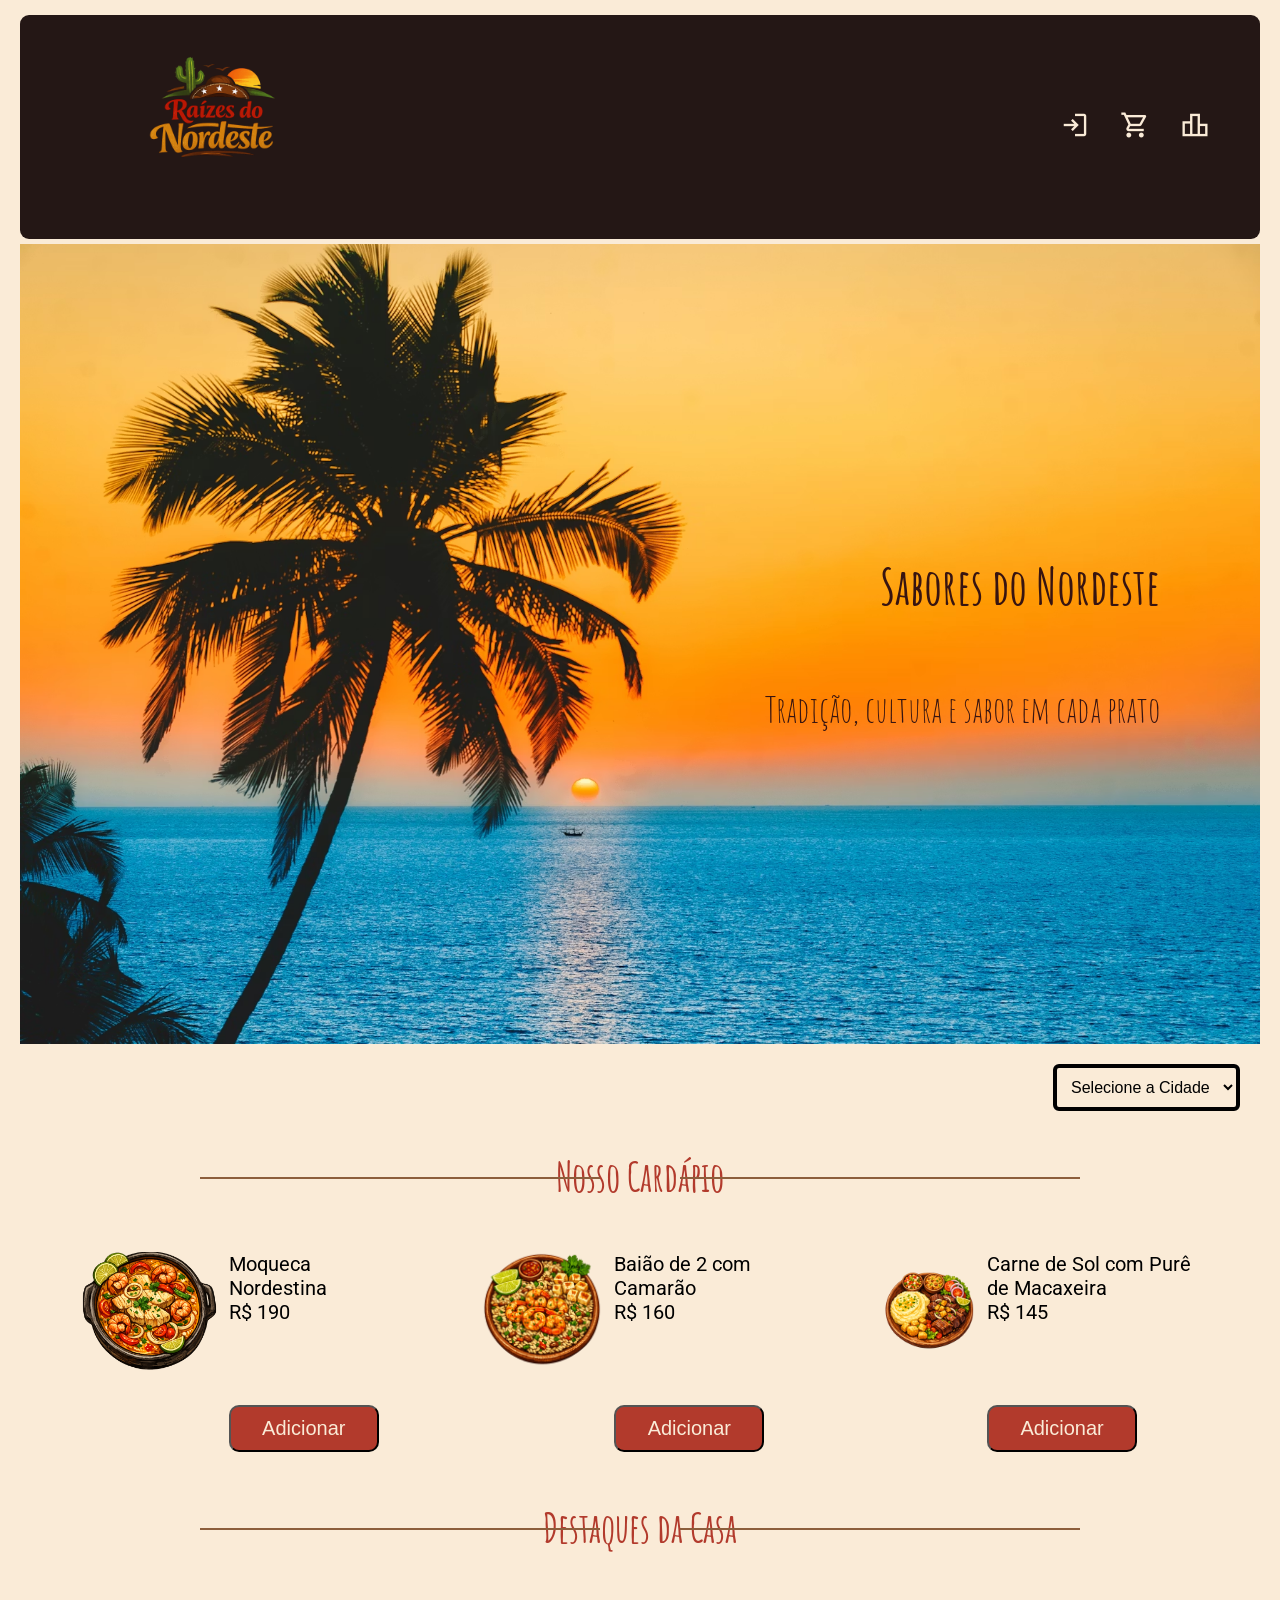
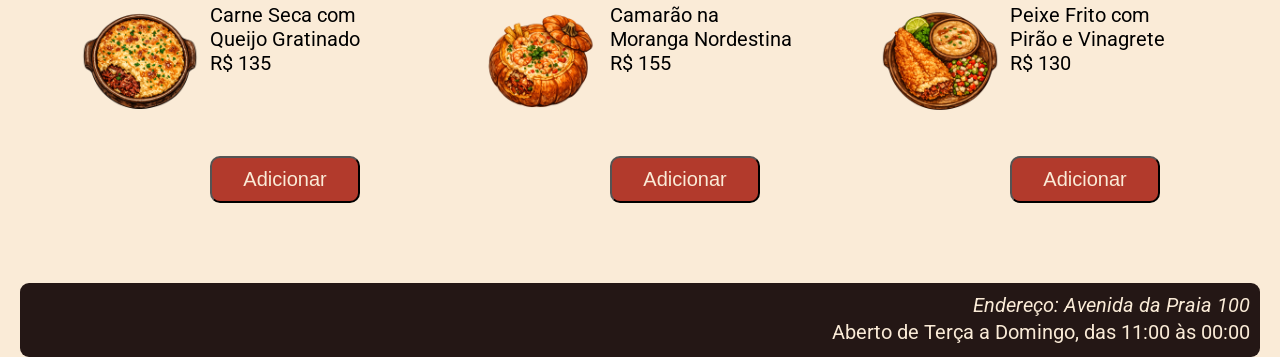
<file: index.html>
<!DOCTYPE html>
<html lang="pt-br">
<head>
    <meta charset="UTF-8">
    <meta name="viewport" content="width=device-width, initial-scale=1.0">
    <title>Raízes do Nordeste</title>
    <link rel="stylesheet" href="index.css">
    <link rel="stylesheet" href="index-media.css">

<link rel="stylesheet" href="https://fonts.googleapis.com/css2?family=Material+Symbols+Outlined" />

<link rel="preconnect" href="https://fonts.googleapis.com">
<link rel="preconnect" href="https://fonts.gstatic.com" crossorigin>
<link href="https://fonts.googleapis.com/css2?family=Roboto:ital,wght@0,100..900;1,100..900&display=swap" rel="stylesheet">

<link rel="preconnect" href="https://fonts.googleapis.com">
<link rel="preconnect" href="https://fonts.gstatic.com" crossorigin>
<link href="https://fonts.googleapis.com/css2?family=Amatic+SC:wght@400;700&display=swap" rel="stylesheet">


</head>
<body>

    <header class="menu-container">

        <div class="logo">
            <img src="imagens/raizes-do-nordeste.png" alt="logo-restaurante">
        </div>

        <nav class="header-nav">
            <a href="login.html" class="icone-link" title="Login" target="_blank"><span class="material-symbols-outlined">login</span></a>
            <a href="carrinho.html" class="icone-link" title="Carrinho" target="_blank"><span class="material-symbols-outlined">shopping_cart</span><span class="contador"></span></a>
            <a href="pontos.html" class="icone-link" title="Pontos Acumulados" target="_blank"> <span class="material-symbols-outlined">
leaderboard</span></a>
        </nav>

    </header>

    <div class="banner-content">
        <h1 class="banner-titulo">Sabores do Nordeste</h1>
        <p class="banner-paragrafo">Tradição, cultura e sabor em cada prato</p>
    </div>

    <div class="seletorCidade">
        <select name="" id="cidade">
            <option value="">Selecione a Cidade</option>
            <option value="recife">Recife</option>
            <option value="maceio">Maceió</option>
            <option value="natal">Natal</option>
            <option value="joaoPessoa">João Pessoa</option>
        </select>
    </div>

     <h2 class="titulo-section">Nosso Cardápio</h2>

    <section class="cardapio-container">

        <article class="opcoes">

            <div class="opcao">
                <img src="imagens/moqueca.png" alt="moqueca-nordestina">

                <div class="descricao">
                    <p>Moqueca Nordestina</p>
                    <p>R$ 190</p>
                    <button class="btn" data-nome="moqueca" data-preco="190" data-qtd = 0>Adicionar</button>
                </div>

            </div>

        </article>

        <article class="opcoes">

            <div class="opcao">
                <img src="imagens/baiao.png" alt="baião-de-dois-com-camarão">

                <div class="descricao">
                    <p>Baião de 2 com Camarão</p>
                    <p>R$ 160</p>
                    <button class="btn" data-nome="baiao" data-preco="160">Adicionar</button>
                </div>

            </div>

        </article>

        <article class="opcoes">

            <div class="opcao">
                <img src="imagens/carneDeSol.png" alt="carne-de-sol-com-purê-de-macaxeira">

                <div class="descricao">
                    <p>Carne de Sol com Purê de Macaxeira</p>
                    <p>R$ 145</p>
                    <button class="btn" data-nome="carneDeSol" data-preco="145">Adicionar</button>
                </div>

            </div>

        </article>

    </section>

    <h2 class="titulo-section">Destaques da Casa</h2>

    <section class="destaques-container">

        <article class="opcoes">
            <div class="opcao">
                <img src="imagens/carneSeca.png" alt="carne-seca-com-queijo-gratinado">

                <div class="descricao">
                    <p>Carne Seca com Queijo Gratinado</p>
                    <p>R$ 135</p>
                    <button class="btn" data-nome="carneSeca" data-preco="135">Adicionar</button>
                </div>
            </div>
        </article>
        
        <article class="opcoes">
            <div class="opcao">
                <img src="imagens/camarao.png" alt="camarão-na-moranga-nordestina">

                <div class="descricao">
                    <p>Camarão na Moranga Nordestina</p>
                    <p>R$ 155</p>
                    <button class="btn" data-nome="camarao" data-preco="155">Adicionar</button>
                </div>
            </div>
        </article>


        <article class="opcoes">
            <div class="opcao">
                <img src="imagens/peixeFrito.png" alt="peixe-frito-com-pirão-evinagrete">
                    <div class="descricao">
                        <p>Peixe Frito com Pirão e Vinagrete</p>
                        <p>R$ 130</p>
                        <button class="btn" data-nome="peixeFrito" data-preco="130">Adicionar</button>
                    </div>
            </div>
        </article>
    </section>

    <footer class="rodape">
        <address>Endereço: Avenida da Praia 100</address>
        <p>Aberto de Terça a Domingo, das 11:00 às 00:00</p>
    </footer>

    <script src="index.js"></script>

</body>
</html>
</file>
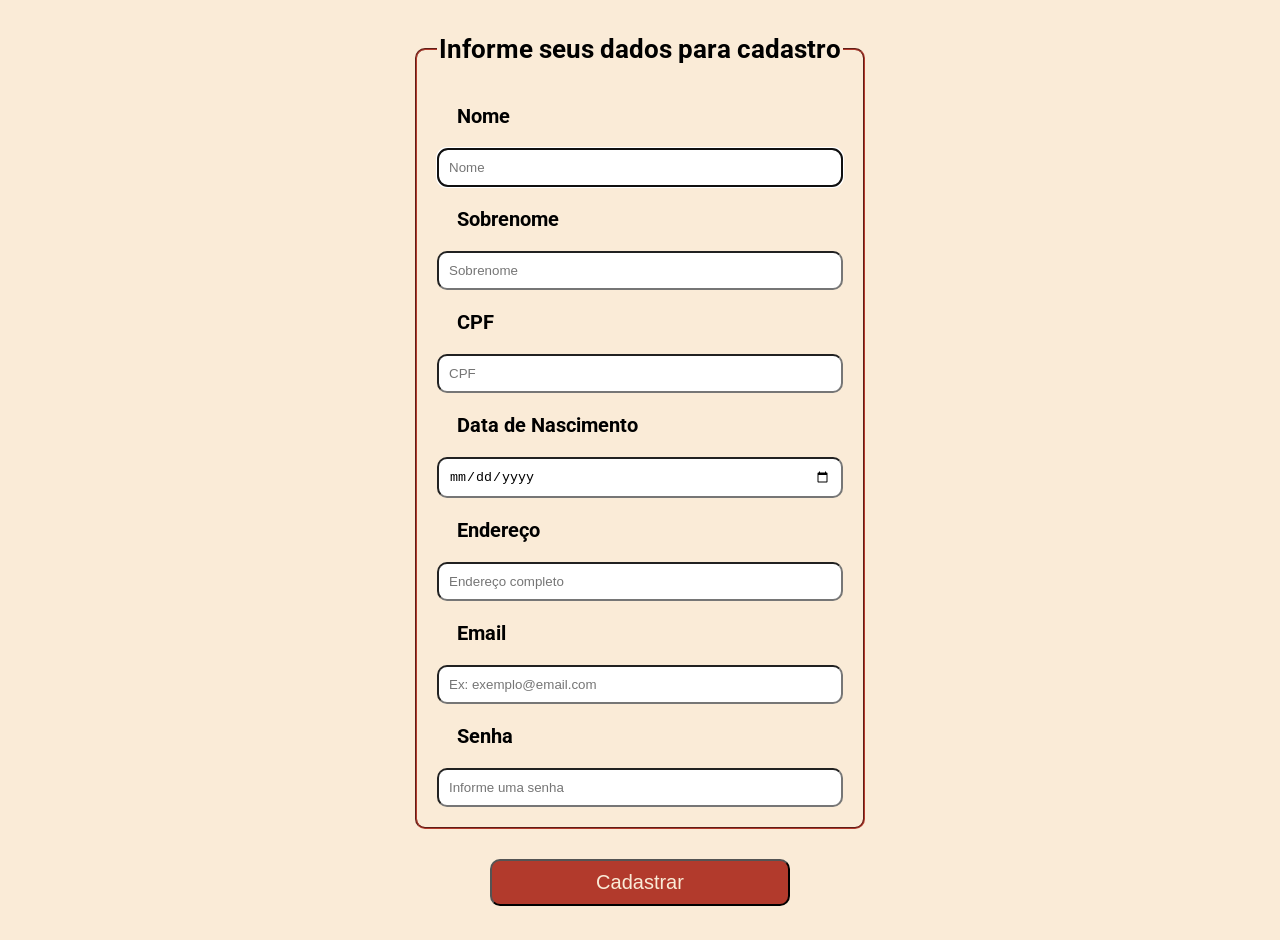
<file: cadastro.html>
<!DOCTYPE html>
<html lang="pt-br">
<head>
    <meta charset="UTF-8">
    <meta name="viewport" content="width=device-width, initial-scale=1.0">
    <title>Cadastro</title>

    <link rel="preconnect" href="https://fonts.googleapis.com">
    <link rel="preconnect" href="https://fonts.gstatic.com" crossorigin>
    <link href="https://fonts.googleapis.com/css2?family=Roboto:ital,wght@0,100..900;1,100..900&display=swap" rel="stylesheet">

    <link rel="stylesheet" href="cadastro.css">
    <link rel="stylesheet" href="cadastro-media.css">

</head>

<body>

    <form action="#" method="post">
        <fieldset>
            <legend>Informe seus dados para cadastro</legend>
            
            <label for="nome">Nome</label>
            <input type="text" id="nome" placeholder="Nome" required autofocus>

            <label for="sobrenome">Sobrenome</label>
            <input type="text" id="sobrenome" placeholder="Sobrenome" required >

            <label for="cpf">CPF</label>
            <input type="number" id="cpf" placeholder="CPF" required>

            <label for="nascimento">Data de Nascimento</label>
            <input type="date" id="nascimento" required>

            <label for="endereco">Endereço</label>
            <input type="text" id="endereco" placeholder="Endereço completo" required>

            <label for="email">Email</label>
            <input type="email" id="email" placeholder="Ex: exemplo@email.com" required>

            <label for="pass">Senha</label>
            <input type="password" id="pass" placeholder="Informe uma senha" required>

        </fieldset>
    </form>

    <div id="mensagem"></div>

    <input type="button" value="Cadastrar" class="btn">

    

    <script src="cadastro.js"></script>

    
</body>
</html>
</file>
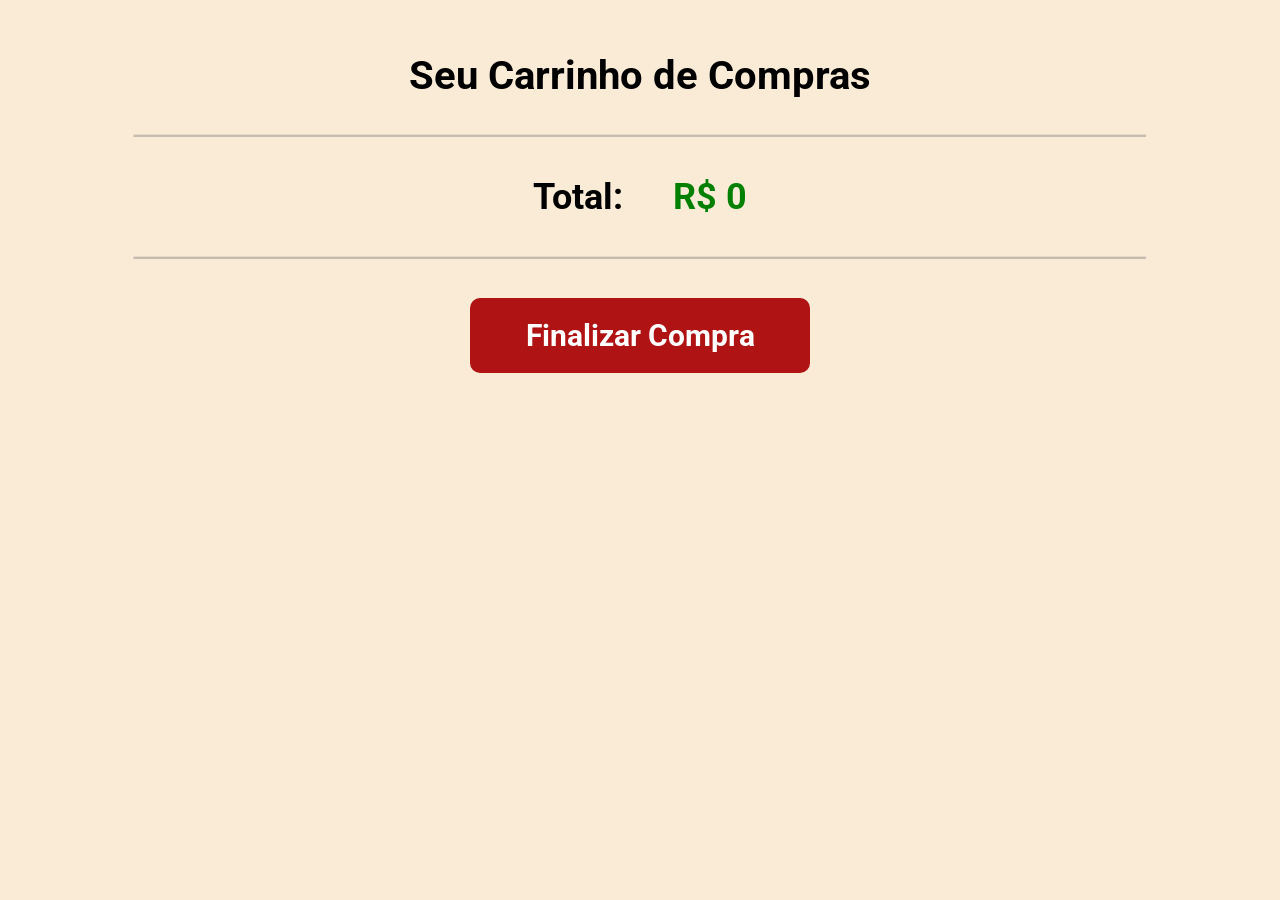
<file: carrinho.html>
<!DOCTYPE html>
<html lang="pt-br">
<head>
    <meta charset="UTF-8">
    <meta name="viewport" content="width=device-width, initial-scale=1.0">
    <title>Carrinho</title>

    <link rel="stylesheet" href="carrinho.css">
    <link rel="stylesheet" href="carrinho-media.css">
     <link href="https://fonts.googleapis.com/css2?family=Roboto:ital,wght@0,100..900;1,100..900&display=swap" rel="stylesheet">
    <link rel="stylesheet" href="https://cdnjs.cloudflare.com/ajax/libs/font-awesome/6.5.0/css/all.min.css">

</head>
<body>

    <h1 id="titulo">Seu Carrinho de Compras</h1>

    <div id="listaCarrinho">

    </div>

    <hr>

    <div class="totalContainer">
        <span class="totalString">Total:</span> 
        
        <span id="total"></span>
    </div>

    <hr>

    <a href="pagamento.html" id="btnFinalizar">Finalizar Compra</a>
</body>

<script src="carrinho.js"></script>
</html>
</file>
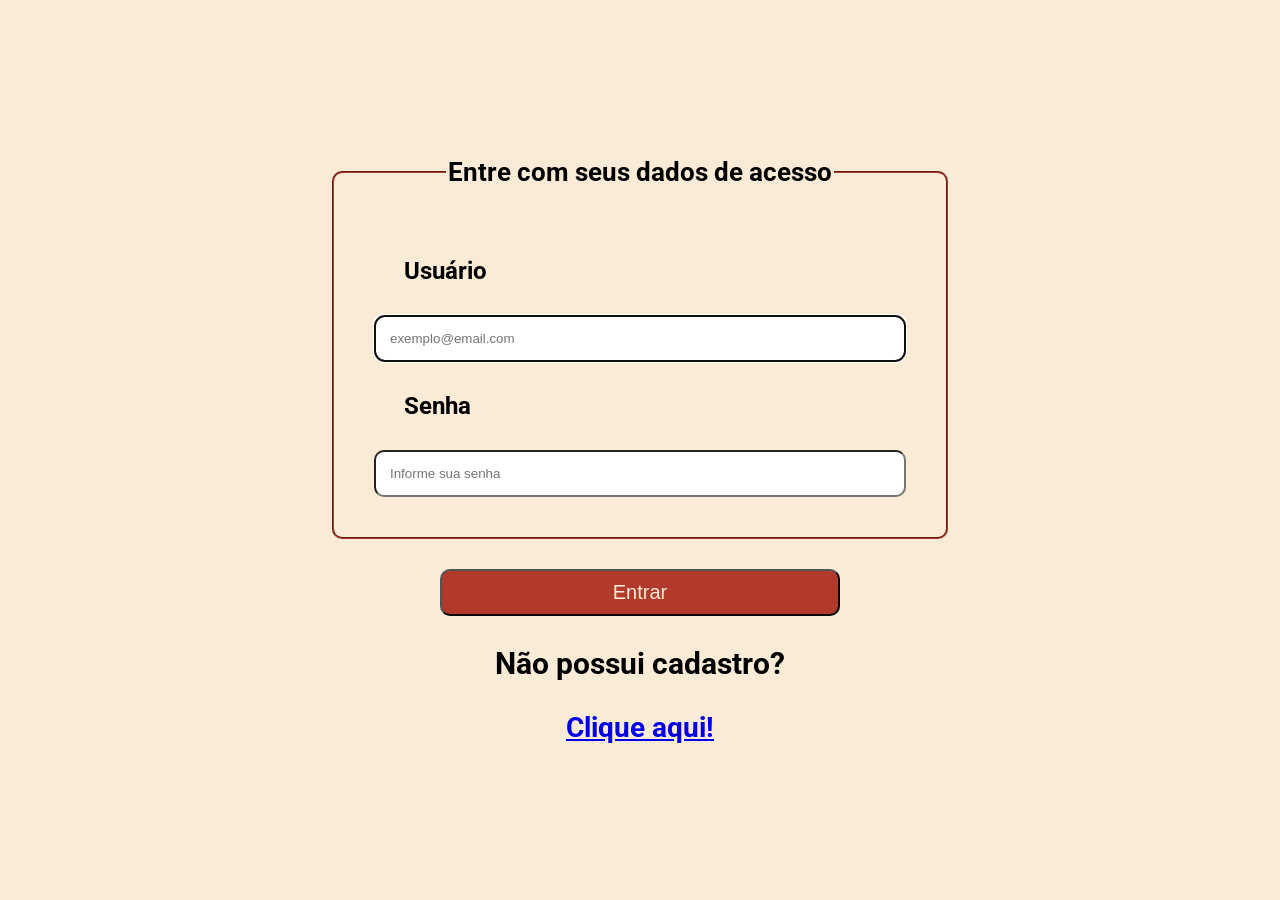
<file: login.html>
<!DOCTYPE html>
<html lang="pt-br">
<head>
    <meta charset="UTF-8">
    <meta name="viewport" content="width=device-width, initial-scale=1.0">
    <title>Login</title>

    <link rel="preconnect" href="https://fonts.googleapis.com">
    <link rel="preconnect" href="https://fonts.gstatic.com" crossorigin>
    <link href="https://fonts.googleapis.com/css2?family=Roboto:ital,wght@0,100..900;1,100..900&display=swap" rel="stylesheet">

    <link rel="stylesheet" href="login.css">
    <link rel="stylesheet" href="login-media.css">
</head>
<body>
    
    <form action="#" method="post">
        <fieldset>
            <legend>Entre com seus dados de acesso</legend>
            
            <label for="user">Usuário</label>
            <input type="text" id="user" placeholder="exemplo@email.com" required autofocus>

            <label for="pass">Senha</label>
            <input type="password" id="pass" placeholder="Informe sua senha" required>
        </fieldset>
    </form>

    <input type="submit" value="Entrar" class="btn">
    <p class="cadastro-paragrafo">Não possui cadastro?</p> 
    <a href="cadastro.html" class="link-cliqueAqui" target="_blank">Clique aqui!</a>
</body>
</html>
</file>
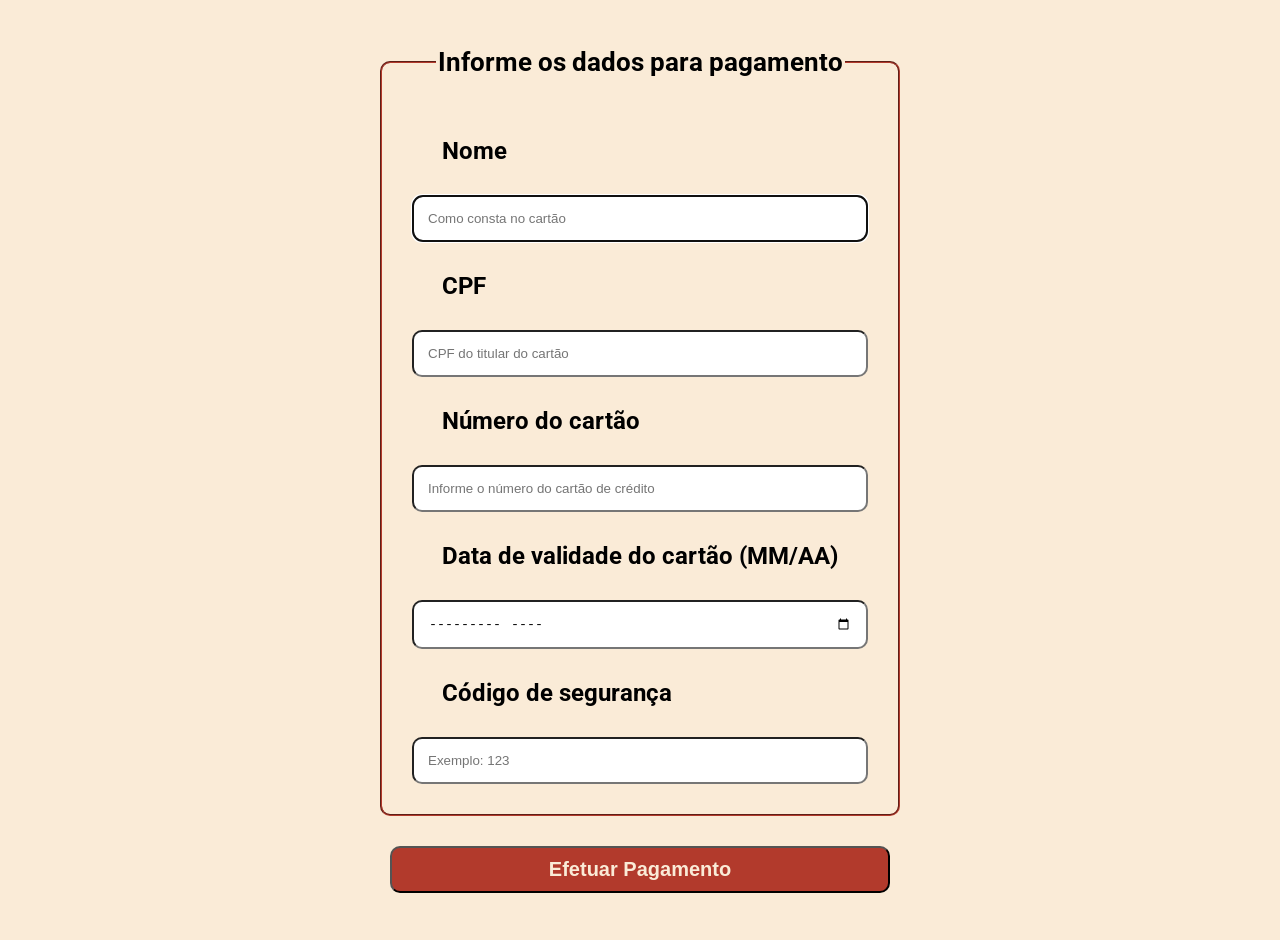
<file: pagamento.html>
<!DOCTYPE html>
<html lang="pt-br">
<head>
    <meta charset="UTF-8">
    <meta name="viewport" content="width=device-width, initial-scale=1.0">
    <title>Cadastro</title>

    <link rel="preconnect" href="https://fonts.googleapis.com">
    <link rel="preconnect" href="https://fonts.gstatic.com" crossorigin>
    <link href="https://fonts.googleapis.com/css2?family=Roboto:ital,wght@0,100..900;1,100..900&display=swap" rel="stylesheet">

    <link rel="stylesheet" href="pagamento.css">
    <link rel="stylesheet" href="pagamento-media.css">
    
</head>

<body>

    <form action="#" method="post">
        <fieldset>
            <legend>Informe os dados para pagamento</legend>
            
            <label for="user">Nome</label>
            <input type="text" id="nome" placeholder="Como consta no cartão" required autofocus>

            <label for="user">CPF</label>
            <input type="number" id="user" placeholder="CPF do titular do cartão" required autofocus>

            <label for="user">Número do cartão</label>
            <input type="text" id="user" placeholder="Informe o número do cartão de crédito" required autofocus>

            <label for="user">Data de validade do cartão (MM/AA)</label>
            <input type="month" id="user" required autofocus>

            <label for="user">Código de segurança</label>
            <input type="text" id="user" placeholder="Exemplo: 123" required autofocus>

        </fieldset>
    </form>

    <input type="button" value="Efetuar Pagamento" class="btn">

    <script src="pagamento.js"></script>
  
</body>
</html>
</file>
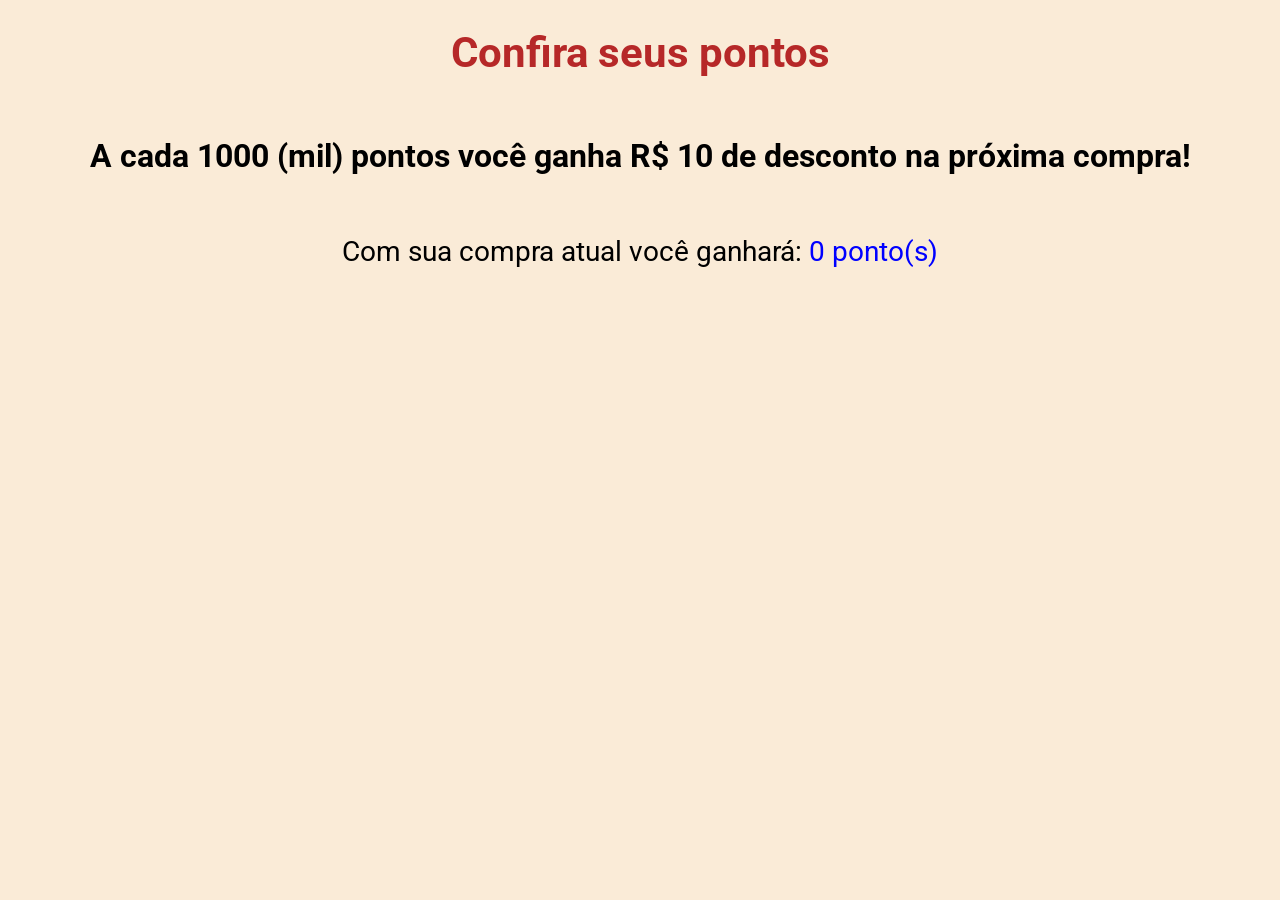
<file: pontos.html>
<!DOCTYPE html>
<html lang="pt-br">
<head>
    <meta charset="UTF-8">
    <meta name="viewport" content="width=device-width, initial-scale=1.0">
    <title>Meus Pontos</title>
    <link rel="stylesheet" href="pontos.css">
    <link rel="stylesheet" href="pontos-media.css">
    <link href="https://fonts.googleapis.com/css2?family=Roboto:ital,wght@0,100..900;1,100..900&display=swap" rel="stylesheet">

</head>
<body>
    <h1 class="titulo-principal">Confira seus pontos</h1>

    <h3 class="subtitulo">A cada 1000 (mil) pontos você ganha R$ 10 de desconto na próxima compra!</h3>

    <div class="pontosContainer">

    </div>

    <script src="pontos.js"></script>

</body>
</html>
</file>
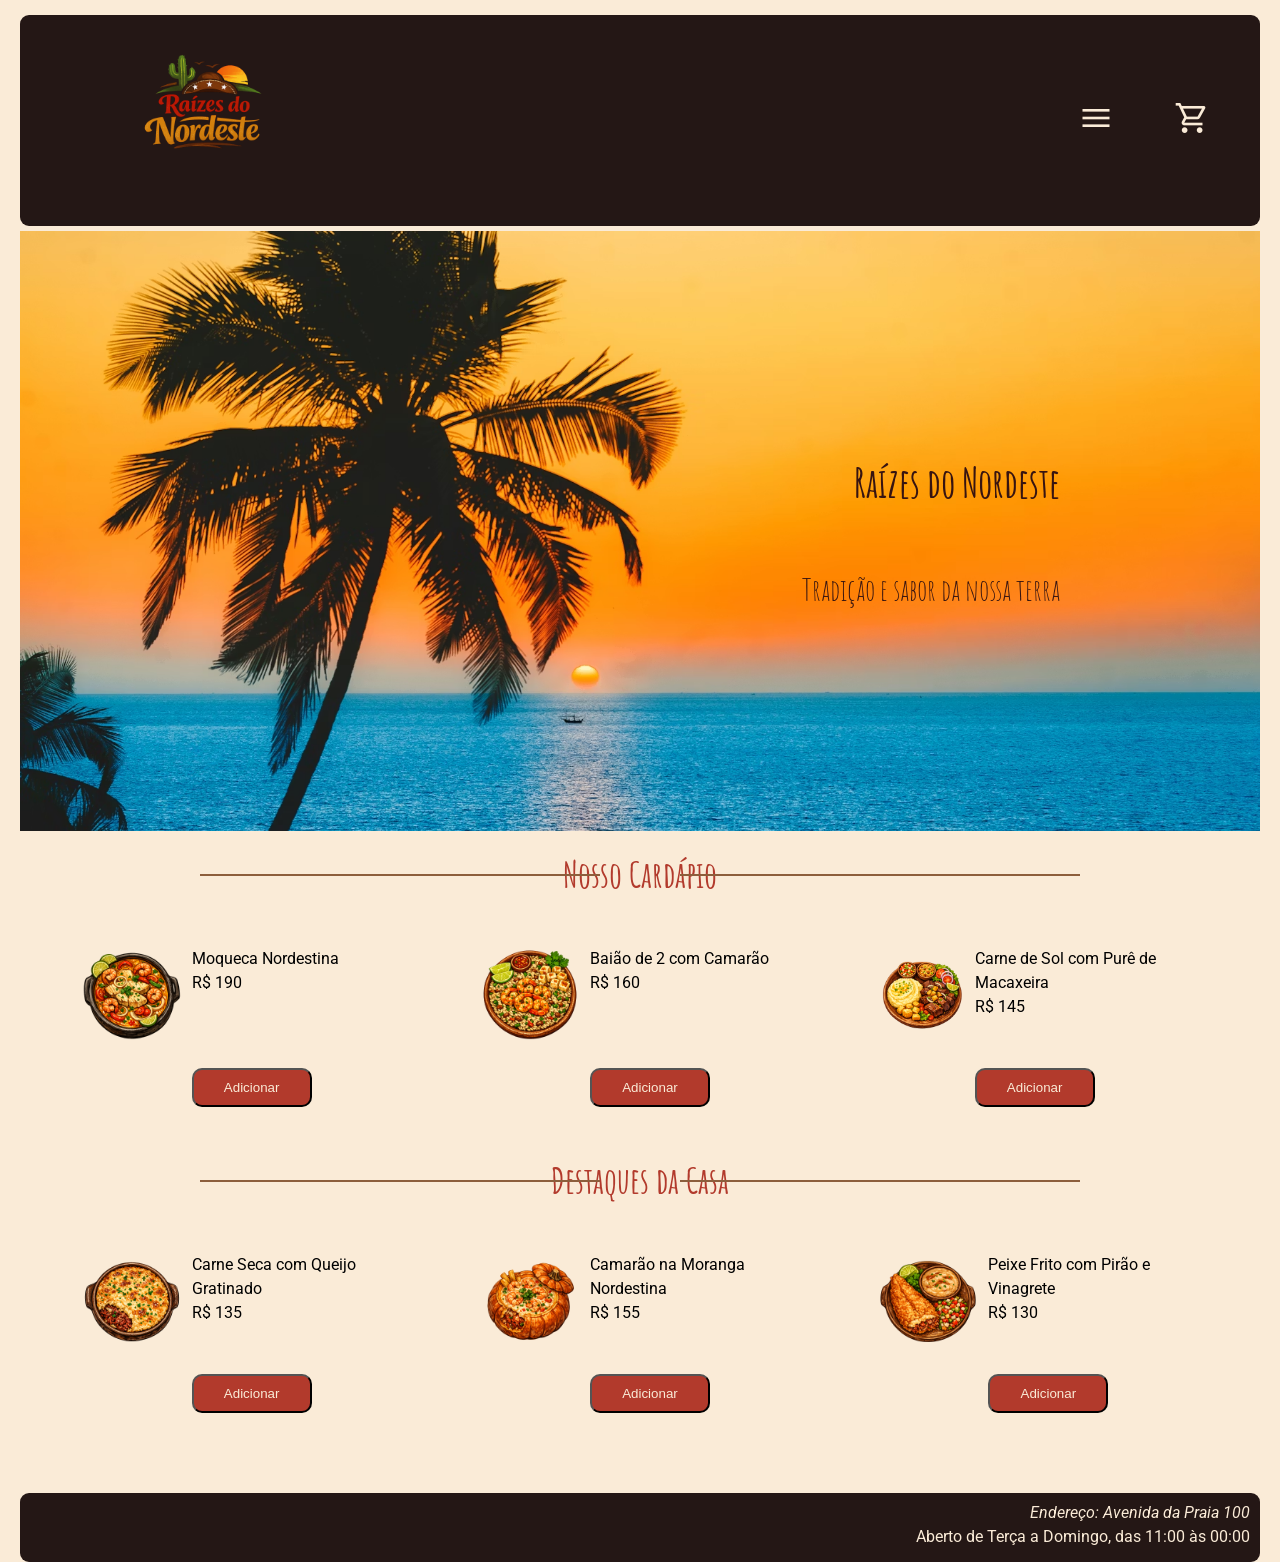
<file: raizes.html>
<!DOCTYPE html>
<html lang="en">
<head>
    <meta charset="UTF-8">
    <meta name="viewport" content="width=device-width, initial-scale=1.0">
    <title>Raízes do Nordeste</title>
    <link rel="stylesheet" href="raizes.css">
    <link rel="stylesheet" href="raizes-media.css">

<link rel="stylesheet" href="https://fonts.googleapis.com/css2?family=Material+Symbols+Outlined" />

<link rel="preconnect" href="https://fonts.googleapis.com">
<link rel="preconnect" href="https://fonts.gstatic.com" crossorigin>
<link href="https://fonts.googleapis.com/css2?family=Roboto:ital,wght@0,100..900;1,100..900&display=swap" rel="stylesheet">

<link rel="preconnect" href="https://fonts.googleapis.com">
<link rel="preconnect" href="https://fonts.gstatic.com" crossorigin>
<link href="https://fonts.googleapis.com/css2?family=Amatic+SC:wght@400;700&display=swap" rel="stylesheet">


</head>
<body>

    <header class="menu-container">

        <div class="logo">
            <img src="imagens/raizes-do-nordeste.png" alt="logo-restaurante">
        </div>

        <nav class="header-nav">

            <a href="login.html" class="icone-link" title="Login" target="_blank"><span class="material-symbols-outlined">menu</span></a>
            <a href="carrinho.html" class="icone-link" title="Carrinho" target="_blank"><span class="material-symbols-outlined">shopping_cart</span><span class="contador"></span></a>

        </nav>

    </header>

    <section class="banner">
        <div class="banner-content">
            <h1 class="banner-titulo">Raízes do Nordeste</h1>
            <p class="banner-paragrafo">Tradição e sabor da nossa terra</p>
        </div>
    </section>

     <h2 class="titulo-section">Nosso Cardápio</h2>

    <section class="cardapio-container">

        <article class="opcoes">

            <div class="opcao">
                <img src="imagens/moqueca.png" alt="moqueca-nordestina">

                <div class="descricao">
                    <p>Moqueca Nordestina</p>
                    <p>R$ 190</p>
                    <button class="btn" data-nome="moqueca" data-preco="190" data-qtd = 0>Adicionar</button>
                </div>

            </div>

        </article>

        <article class="opcoes">

            <div class="opcao">
                <img src="imagens/baiao.png" alt="baião-de-dois-com-camarão">

                <div class="descricao">
                    <p>Baião de 2 com Camarão</p>
                    <p>R$ 160</p>
                    <button class="btn" data-nome="baiao" data-preco="160">Adicionar</button>
                </div>

            </div>

        </article>

        <article class="opcoes">

            <div class="opcao">
                <img src="imagens/carneDeSol.png" alt="carne-de-sol-com-purê-de-macaxeira">

                <div class="descricao">
                    <p>Carne de Sol com Purê de Macaxeira</p>
                    <p>R$ 145</p>
                    <button class="btn" data-nome="carneDeSol" data-preco="145">Adicionar</button>
                </div>

            </div>

        </article>

    </section>

    <h2 class="titulo-section">Destaques da Casa</h2>

    <section class="destaques-container">

        <article class="opcoes">
            <div class="opcao">
                <img src="imagens/carneSeca.png" alt="carne-seca-com-queijo-gratinado">

                <div class="descricao">
                    <p>Carne Seca com Queijo Gratinado</p>
                    <p>R$ 135</p>
                    <button class="btn" data-nome="carneSeca" data-preco="135">Adicionar</button>
                </div>
            </div>
        </article>
        
        <article class="opcoes">
            <div class="opcao">
                <img src="imagens/camarao.png" alt="camarão-na-moranga-nordestina">

                <div class="descricao">
                    <p>Camarão na Moranga Nordestina</p>
                    <p>R$ 155</p>
                    <button class="btn" data-nome="camarao" data-preco="155">Adicionar</button>
                </div>
            </div>
        </article>


        <article class="opcoes">
            <div class="opcao">
                <img src="imagens/peixeFrito.png" alt="peixe-frito-com-pirão-evinagrete">
                    <div class="descricao">
                        <p>Peixe Frito com Pirão e Vinagrete</p>
                        <p>R$ 130</p>
                        <button class="btn" data-nome="peixeFrito" data-preco="130">Adicionar</button>
                    </div>
            </div>
        </article>
    </section>

    <footer class="rodape">
        <address>Endereço: Avenida da Praia 100</address>
        <p>Aberto de Terça a Domingo, das 11:00 às 00:00</p>
    </footer>

    <script src="raizes.js"></script>

</body>
</html>
</file>
<file: index.css>
:root{
    --color-fundo: antiquewhite; 
    --btn-color: #B23A2C;
 }
 
 html{
    margin: 0;
    padding: 0;
    box-sizing: border-box;
    font-size: 62.5%;
 }

 body{
    font-family: "Roboto";
    font-size: 1.6rem;
    background-color: var(--color-fundo);
 }

.logo img{
    width: 20rem;
}

.menu-container{
    display: flex;
    justify-content: space-between;
    align-items: center;
    padding: 1rem 1rem;
    background-color: #241715;
    color: antiquewhite;
    border-radius: .9rem;
}

.header-nav{
    display: flex;
    align-items: center;
    gap: 3rem;
}

.icone-link{
    color: antiquewhite;
}

a{
    text-decoration: none;
}

.contador{
    color: antiquewhite;
    text-decoration: none;
}

.banner-content h1, .banner-content p{
    text-align: center;
    font-family:"Amatic SC";
    color: #371411;
}

.seletorCidade{
    padding: 1rem;
    display: flex;
    justify-content: flex-end ;
}

.seletorCidade select{
    background-color: antiquewhite;
    padding: .6rem 1rem;
    border-radius: .6rem;
    border: 2px solid black;
}

.banner-titulo{
    font-size: 4rem;
}

.banner-paragrafo{
    font-size: 3rem;
}

.titulo-section{
    position: relative;
    text-align: center;
    font-family:"Amatic SC";
    font-size: 2.8rem;
    color: #B23A2C;
    margin: 2rem 0 ;
}

.titulo-section::before, .titulo-section::after{
    content: "";
    position: absolute;
    top: 50%;
    width: clamp(5rem, 22%, 12rem);
    height: 0.2rem;
    background-color: #8C5E3C;
}

.titulo-section::before{
    left: 0;
    transform: translateX(30%);
}

.titulo-section::after{
    right:0;
    transform: translateX(-30%);
}

.cardapio-container{
    display: flex;
    flex-direction: column;
    gap: 2.4rem;
}

.opcao{
    display: flex;
    gap: 5rem ;
    min-height: 14rem;
}

.opcao img{
    width: 10rem;
    height: 10rem;
    object-fit: cover;
    border-radius: .6rem;
}

.descricao{
    display: flex;
    flex-direction: column;
}

.descricao p{
    margin: 0;
    line-height: 2.4rem;
}

.btn{
    width: 12rem;
    padding: .5rem;
    border-radius: 1rem;
    background-color: var(--btn-color);
    color: antiquewhite;
    margin-top: 2.4rem;
    cursor: pointer;
}

.destaques-container{
    display: flex;
    flex-direction: column;
    gap: 2.4rem;
}

.rodape p{
    margin: 0;
    line-height: 3rem;
}

.rodape{
    background-color: #241715;
    color: antiquewhite;
    padding: 1rem;
    margin-top: 2.4rem;
    border-radius: .9rem;
}
</file>
<file: index-media.css>
/*iphone SE */
@media screen and (max-width: 23.55em){

    .header-nav{
        gap: 2rem;
    }

.titulo-section::before{
    left: 0;
    transform: translateX(30%);
}

.titulo-section::after{
    right:0;
    transform: translateX(-30%);
}

}

/*ipad mini */
@media screen and (min-width: 48em){

body{
    margin: 0;
    padding: 0;
    box-sizing: border-box;
    display: flex;
    flex-direction: column;  
    padding-inline: 2rem;
    padding-block: 1.5rem;
    min-height: 100vh;

}

.logo img{
    width: 34rem;
}

.header-nav{
    gap: 4rem;
}

.header-nav .material-symbols-outlined{
    font-size: 2.4rem;
}

.menu-container{
    display: flex;
    justify-content: space-between;
    align-items: center;
    padding: 1rem 5rem;
}

.banner-content{
    background-image: url(imagens/banner-imagem.avif);
    background-size: cover;
    background-position: center;
    background-repeat: no-repeat;
    min-height: 38rem;
    margin-top: .5rem;
    display: flex;
    flex-direction: column;
    justify-content: center;
    align-items: flex-end;
    padding-right: 3rem;
    margin-top: .5rem;
}


.titulo-section::before, .titulo-section::after{
    width: clamp(8rem, 30%, 20rem);
}

.titulo-section::before{
    left: 0;
    transform: translateX(20%);
}

.titulo-section::after{
    right:0;
    transform: translateX(-20%);
}

.titulo-section{
    font-size: 4rem;
}

.cardapio-container{
    flex-direction: row;
    justify-content: center;
    gap: 1.5rem;
    padding-inline: 2rem;
    padding: 3rem;
}

.opcoes {
    width: 32rem;
 
}

.opcao{
    display: flex ;
    gap: 1.6rem;
    min-height: 14rem;
}

.descricao{
    display: flex;
    flex-direction: column;
}

.descricao .btn{
    margin-top: auto;
    padding: .8rem;
    font-size: 1.6rem;
}

.destaques-container{
    flex-direction: row;
    justify-content: center;
    gap: 1.5rem;
    padding-inline: 2rem;
    margin-bottom: 5rem;
}

.rodape{
    text-align: right;
    margin-top: auto;
}

}

/*ipad pro */
@media screen and (min-width: 64em){
    body{
        display: flex;
        flex-direction: column;
        height: 100vh;
        padding-block: 1rem;
    }

    .logo img{
        width: 30rem;
        height: 25rem;
    }

    .header-nav .material-symbols-outlined {
    font-size: 3rem;
}

   

    .titulo-section::before, .titulo-section::after{
        width: clamp(8rem, 30%, 26rem);
    }

    .titulo-section::before{
        left: 0;
        transform: translateX(20%);
    }

    .titulo-section::after{
        right:0;
        transform: translateX(-20%);
    }

    .titulo-section{
        font-size: 6rem;
    }

    .banner-content p{
        font-size: 3.6rem;
    }

    .banner-content h1{
        font-size: 5rem;
    }

    .seletorCidade{
        padding: 2rem;
        display: flex;
        justify-content: flex-end ;
}

    .seletorCidade select{
        background-color: antiquewhite;
        padding: 1rem 1rem;
        border-radius: .6rem;
        border: 4px solid black;
        font-size: 1.6rem
}

    .opcao{
        display: flex ;
        gap: 1rem;
        min-height: 20rem;
    }

    .opcao img{
        width: 15rem;
        height: 15rem;
    }

    .descricao{
        font-size: 2.4rem;
    }

    .cardapio-container{
        gap: 2rem;
        padding: 3rem;
    }

    .destaques-container{
        gap: 2rem;
        padding: 3rem;
    }

    .btn{
        padding: 1rem !important;
        font-size: 2.4rem !important;
        width: 15rem;
    }

    .rodape{
        margin-top: auto;
        font-size: 2.4rem;
    }
}

/*media para desktop*/
@media screen and (min-width: 75em) {

    body{
    margin: 0;
    padding: 0;
    box-sizing: border-box;
    display: flex;
    flex-direction: column;  
    padding-inline: 2rem;
    padding-block: 1.5rem;
}

    .logo img{
    width: 30rem;
    height: 20rem;
}

    .header-nav{
    gap: 3rem;
}

    .banner-content{
        min-height: 80rem;
        padding-right: 10rem;
        font-size: 10rem;
    }

    .titulo-section{
        font-size: 4rem;
    }

    .titulo-section::before, .titulo-section::after{
        width: clamp(8rem, 50%, 40rem);
}

    .titulo-section::before{
        left: 0;
        transform: translateX(45%);
}

    .titulo-section::after{
        right:0;
        transform: translateX(-45%);
}
    .opcao{
        min-height: 20rem;
    }

    .opcao img{
        width: 15rem;
        height: 12rem;
    }

    .cardapio-container{
        justify-content: space-around;
        padding: 3rem;
    }

    .descricao{
        font-size: 2rem;
    }

    .destaques-container{
        justify-content: space-around;
        padding: 3rem;
    }

    .btn{
       padding: 1rem !important;
       font-size: 2rem !important;
       width: 15rem; 
    }

    .btn:hover{
        background-color: rgb(64, 40, 40);
        
    }

    .rodape{
        font-size: 2rem;
    }
    
}
</file>
<file: cadastro.css>
:root{
    --color-fundo: antiquewhite; 
    --btn-color: #B23A2C;
 }
 

html{
    margin: 0;
    padding: 0;
    box-sizing: border-box;
    font-size: 62.5%;
}

body{
    display: flex;
    justify-content: center;
    align-items: center;
    flex-direction: column;
    min-height: 100vh;
    margin: 0;
    background-color: var(--color-fundo);
    font-family: "Roboto";
    padding-inline: 1rem;
}

fieldset{
    display: flex;
    flex-direction: column;
    padding: 2rem;
    font-size: 2rem;
    border-radius: 1rem;
    border-color: #B23A2C;
}

legend{
    font-weight: bolder
}

label{
    font-size: 2rem;
    padding: 1.6rem;
    font-weight: bolder;
    text-align: left;
}

input{
    padding: .75rem;
    border-radius: 1rem;
    min-width: 30rem;
    
}

.btn{
    margin-top: 3rem;
    border-radius: 1rem;
    background-color: var(--btn-color);
    color: antiquewhite;
    width: 20rem;
    cursor: pointer;
    font-size: 1.8rem;   
}

#mensagem {
  position: fixed;
  top: 2rem;
  right: 2rem;
  background: #4caf50;
  color: white;
  padding: 1.2rem 2rem;
  border-radius: .6rem;
  font-size: 1.6rem;
  opacity: 0;
  pointer-events: none;
  transition: opacity .4s ease;
}
#mensagem.show {
  opacity: 1;
}
</file>
<file: cadastro-media.css>
/*iphone SE */
@media screen and (max-width: 23.5em){

    body{
        padding-block: 2rem;
    
    }

    label{
    font-size: 1.6rem;
    padding: 1.2rem;
    font-weight: bolder;
}

    fieldset{
        padding: 1.2rem;
        font-size: 2rem;
    }

    input{
    padding: .75rem;
    border-radius: 1rem;
    min-width: 15rem;
    
}
   
}

/*ipad mini */
@media screen and (min-width: 48em) {

    body{
        padding-block: 1.6rem
    };

    fieldset{
        font-size: 2.6rem;
        padding: 1.6rem;
    }

    label{
        font-size: 2rem;
        padding: 2rem;
    }

    input{
        padding: 1.7rem;
    }

    .btn{
        font-size: 1.8rem;
    }
    
}

/*ipad pro */
@media screen and (min-width: 64em) {

    fieldset{
        font-size: 3.4rem;
        padding: 2rem;
    }

    label{
        font-size: 2.6rem;
        padding: 2rem;
    }

    input{
        padding: 1.4rem;
    }

    .btn{
        font-size: 2.4rem;
    }
}

@media screen and (min-width: 75em){

    body{
        padding-block: 2rem;

    }

    legend{
        font-size: 2.6rem;
    }

    label{
        font-size: 2rem;
    }

    input{
        padding: 1rem;
    }

    .btn{
        font-size: 2rem;
        padding: 1rem;
    }
}
</file>
<file: carrinho.css>
:root{
    --color-fundo: antiquewhite; 
 }
 
 html{
    margin: 0;
    padding: 0;
    box-sizing: border-box;
    font-size: 62.5%;
 }

  body{
    font-family: "Roboto";
    font-size: 1.6rem;
    background-color: var(--color-fundo);
    display: flex;
    flex-direction: column;
    justify-content: center;
    align-items: center;
 }

 #titulo {
    font-size: 2.8rem;
    font-weight: bolder;
    margin-top: 1.4rem;
}

 .itemCarrinho{
   background-color: rgb(250, 245, 238);
   width: fit-content;
   font-weight: bolder;
   padding: 1.4rem;
   border-radius: 1rem;
 }

 .totalContainer{
   display: flex;
   gap: 5rem;
   font-size: 2.4rem; 
   margin: 3rem 0;
   position: relative;
 }

 .imagemPrato{
    width: 7.6rem;
    height: 7.6rem;
 }

 .infoPrato{
    display: flex;
    gap: 1.4rem;
    padding: 1rem 0;
    background-color: #eccfa0;
    padding: .75rem;
    border-radius: 1rem;
    margin-bottom: 1rem;
 }

 .dadosPrato{
  display: flex;
  flex-direction: column;
 }

 .dadosPrato p{
  font-size: 2rem;
  font-weight: bolder;
 }

 .totalString{
  font-weight: bolder;
 }

 #total{
   color: green;
   font-weight: bolder;
 }

 hr{
  background-color: black;
  height: .2rem;
  width: 80%;
  opacity: .2;
 }

 #btnFinalizar{
   padding: 1rem;
   font-size: 2.4rem;
   font-weight: bolder;
   border-radius: 1rem;
   background-color: rgb(176, 19, 19);
   color: white;
   cursor: pointer;
   margin-top: 3rem;
   width: 30rem;
   text-align: center;
   text-decoration: none;
 }
 
.divContador{
   display: flex;
   align-items: center;
   gap: 2rem;
   margin-left: auto;
   padding-right: auto;
}

i{
   height: fit-content;
   background-color: beige;
   padding: .75rem;
}

 i:hover {
   cursor: pointer;
}

.qtdPrato{
   display: inline-block;
   background-color: beige;
   padding: .75rem;
}

.desabilitado {
  pointer-events: none;
  opacity: 0.4;
}
</file>
<file: carrinho-media.css>
/*iphone SE */
@media (max-width: 23.46em) {

  body{
    padding-block: 1rem;
  }
  #titulo{
    font-size: 2.4rem;
  }

   .infoPrato{
    gap: 1rem;
    background-color: #eccfa0;
    border-radius: 1rem;
    margin-bottom: 1rem;
 }

  .dadosPrato p{
  font-size: 1.6rem;
  font-weight: bolder;
 }

  .imagemPrato{
    width: 7rem;
    height: 7rem;
 }

  #btnFinalizar{
   padding: 0.7rem;
   font-size: 2rem;
   font-weight: bolder;
   border-radius: 1rem;
   background-color: rgb(176, 19, 19);
   color: white;
   margin-top: 2rem;
   width: 30rem;
   text-align: center;
   text-decoration: none;
 }

}

/*ipad mini */
@media screen and (min-width: 48em){

  #titulo{
    font-size: 3rem;
  }

  .dadosPrato p{
    font-size: 2rem;
    font-weight: bolder;
 }

 .infoPrato{
    gap: 6rem;
    background-color: #eccfa0;
    border-radius: 1rem;
    margin-bottom: 1rem;
 }

  .dadosPrato p{
    font-size: 2.4rem;
    font-weight: bolder;
 }

 .imagemPrato{
    width: 16rem;
    height: 16rem;
 }

 .totalString{
    font-size: 3rem;
    font-weight: bolder;
 }

 #total{
    font-size: 3rem;
    font-weight: bolder;

 }

  #btnFinalizar{
    padding: 1rem;
    font-size: 2.8rem;
    font-weight: bolder;
    border-radius: 1rem;
    background-color: rgb(176, 19, 19);
    color: white;
    margin-top: 3rem;
    width: 30rem;
    text-align: center;
    text-decoration: none;
 }

}

/* ipad air */
@media screen and (min-width: 51.25em){

  #titulo{
    padding-top: 3rem;
    font-size: 3rem;
  }

  .imagemPrato{
    width: 16rem;
    height: 16rem;
 }

  .dadosPrato p{
    font-size: 2.6rem;
    font-weight: bolder;
 }

 .infoPrato{
    background-color: #eccfa0;
    border-radius: 1rem;
    margin-bottom: 1rem;
 }

  .totalString{
    font-size: 3.6rem;
    font-weight: bolder;
 }

 #total{
    font-size: 3.6rem;
    font-weight: bolder;
 }

   #btnFinalizar{
    padding: 1rem;
    font-size: 3.6rem;
    font-weight: bolder;
    border-radius: 1rem;
    background-color: rgb(176, 19, 19);
    color: white;
    margin-top: 3rem;
    width: 40rem;
    text-align: center;
    text-decoration: none;
 }
  
}

@media screen and (min-width: 64em) {

    #titulo{
    padding-top: 3rem;
    font-size: 4rem;
  }

  .imagemPrato{
    width: 22rem;
    height: 22rem;
 }

  .dadosPrato p{
    font-size: 3rem;
    font-weight: bolder;
 }

  .infoPrato{
    background-color: #eccfa0;
    border-radius: 1rem;
    margin-bottom: 1rem;
 }

  .totalString{
    font-size: 4rem;
    font-weight: bolder;
 }

 #total{
    font-size: 4rem;
    font-weight: bolder;
 }

   #btnFinalizar{
    padding: 2rem;
    font-size: 4rem;
    font-weight: bolder;
    border-radius: 1rem;
    background-color: rgb(176, 19, 19);
    color: white;
    margin-top: 3rem;
    width: 50rem;
    text-align: center;
    text-decoration: none;
 }
  
}

@media screen and (min-width: 75em){

  #titulo{
    padding-top: 3rem;
    font-size: 4rem;
  }

  .imagemPrato{
    width: 16rem;
    height: 16rem;
 }

 .infoPrato{
    gap: 3rem;
    flex-wrap: wrap;
    background-color: #eccfa0; /* cor de exemplo */
    border-radius: 1rem;
    margin-bottom: 1rem;
 }

  .dadosPrato p{
    font-size: 2rem;
    font-weight: bolder;
 }

  .totalString{
    font-size: 3.6rem;
    font-weight: bolder;
 }

 #total{
    font-size: 3.6rem;
    font-weight: bolder;
 }

   #btnFinalizar{
    padding: 2rem;
    font-size: 3rem;
    font-weight: bolder;
    border-radius: 1rem;
    background-color: rgb(176, 19, 19);
    color: white;
    margin-top: 3rem;
    width: 30rem;
    text-align: center;
    text-decoration: none;
 }

}
</file>
<file: login.css>
:root{
    --color-fundo: antiquewhite; 
    --btn-color: #B23A2C;
 }
 

html{
    margin: 0;
    padding: 0;
    box-sizing: border-box;
    font-size: 62.5%;
}

body{
    display: flex;
    justify-content: center;
    align-items: center;
    flex-direction: column;
    min-height: 100vh;
    margin: 0;
    background-color: var(--color-fundo);
    font-family: "Roboto";
    padding-inline: 1rem;
}

fieldset{
    display: flex;
    flex-direction: column;
    padding: 2rem;
    font-size: 2rem;
    border-radius: 1rem;
    border-color: #B23A2C;
}

legend{
    font-weight: bolder;
    text-align: center;
    margin: 0 auto;
}

label{
    font-size: 2rem;
    padding: 1.6rem;
    font-weight: bolder;
    text-align: left;
}

input{
    padding: .75rem;
    border-radius: 1rem;
    width: 30rem;
    
}

.btn{
    margin-top: 3rem;
    border-radius: 1rem;
    background-color: var(--btn-color);
    color: antiquewhite;
    width: 20rem;
    cursor: pointer;
    font-size: 1.8rem;   
}

.cadastro-paragrafo{
    font-size: 1.6rem;
    font-weight: bolder
}

.link-cliqueAqui{
    font-size: 1.6rem;
    cursor: pointer;
    font-weight: bolder;
}
</file>
<file: login-media.css>
/*iphone SE */
@media screen and (max-width: 23.5em){

    body{
        padding-block: 1.5rem;
    }

    label{
    font-size: 1.6rem;
    padding: 1.5rem;
    font-weight: bolder;
    }

    fieldset{
        padding: 2rem;
        font-size: 1.6rem;
    }

    input{
    padding: .75rem;
    border-radius: 1rem;
    max-width: 25rem;
    
    }
}


/*ipad mini */
@media screen and (min-width: 48em) {

    fieldset{
        font-size: 2.8rem;
        padding: 2rem;
    }

    label{
        font-size: 2.8rem;
        padding: 2rem;
    }

    input{
        padding: 1.7rem;
        min-width: 35rem;
    }

    .btn{
        font-size: 1.8rem;
    }
    
}

/*ipad pro */
@media screen and (min-width: 64em) {


    fieldset{
        font-size: 3.6rem;
        padding: 4rem;
    }

    label{
        font-size: 3.6rem;
        padding: 3rem;
    }

    input{
        padding: 2rem;
        min-width: 50rem;
    }

    .btn{
        font-size: 2.6rem;
        min-width: 40rem;
    }
    
    .cadastro-paragrafo{
        font-size: 3rem;
    }

    .link-cliqueAqui{
        font-size: 2.8rem;
    }
}

/*desktop*/
@media screen and (min-width: 75em){
    legend{
        font-size: 2.6rem;
    }

    label{
        font-size: 2.4rem;
    }

    input{
        padding: 1.4rem;
    }

    .btn{
        font-size: 2rem;
        padding: 1rem;
    }
}
</file>
<file: pagamento.css>
:root{
    --color-fundo: antiquewhite; 
    --btn-color: #B23A2C;
 }
 

html{
    margin: 0;
    padding: 0;
    box-sizing: border-box;
    font-size: 62.5%;
}

body{
    display: flex;
    justify-content: center;
    align-items: center;
    flex-direction: column;
    min-height: 100vh;
    margin: 0;
    background-color: var(--color-fundo);
    font-family: "Roboto";
}

fieldset{
    display: flex;
    flex-direction: column;
    padding: 1rem;
    border-radius: 1rem;
    border-color: #B23A2C;
}

legend{
    font-weight: bolder;
    font-size: 2.4rem;
}

label{
    font-size: 2rem;
    padding: 1.6rem;
    font-weight: bolder;
    text-align: left;
}

input{
    padding: 1rem;
    border-radius: 1rem;
    min-width: 20rem;
    
}

.btn{
    margin-top: 3rem;
    border-radius: 1rem;
    background-color: var(--btn-color);
    color: antiquewhite;
    width: 30rem;
    cursor: pointer;
    font-size: 2.4rem;
    font-weight: bolder;
}
</file>
<file: pagamento-media.css>
/*iphone SE */
@media screen and (max-width: 23.5em){

    body{
        padding-block: 1.5rem;
    }

    label{
    font-size: 1.6rem;
    padding: 1rem;
    font-weight: bolder;
    }

    fieldset{
        padding: 1.4rem;
    }

    legend{
        font-size: 2rem;
    }

    input{
    padding: .75rem;
    border-radius: 1rem;
    min-width: 20rem;
    }

    .btn{
        font-size: 1.6rem;
        font-weight: bolder;
        width: 20rem;
    }
   
}

@media screen and (min-width: 24.37em) and (max-width: 26.8em){
    
    legend{
        font-size: 2rem;
        text-align: center;
    }

    .btn{
        font-size: 2rem;
        font-weight: bolder;
        width: 30rem;
    }
}

/*ipad mini */
@media screen and (min-width: 48em) {

    fieldset{
        text-align: center;
        padding: 2rem;
    }

    legend{
        font-size: 2.8rem;
    }

    label{
        font-size: 2.4rem;
        padding: 2rem;
    }

    input{
        padding: 1.7rem;
    }

    .btn{
        font-size: 2rem;
        font-weight: bolder;
        width: 30rem;
    }
    
}

/* ipad air */
@media screen and (min-width: 51.25em){

    fieldset{
        text-align: center;
        padding: 2rem;
    }

    legend{
        font-size: 3.2rem;
    }

    label{
        font-size: 2.8rem;
        padding: 2rem;
    }

    input{
        padding: 2rem;
    }

    .btn{
        font-size: 2.4rem;
        font-weight: bolder;
        width: 40rem;
    }
    
}

/*ipad pro */
@media screen and (min-width: 64em) {

    fieldset{
        padding: 3rem;
    }

    legend{
        font-size: 4rem;
    }

    label{
        font-size: 3.6rem;
        padding: 3rem;
    }

    input{
        padding: 3rem;
        max-width: 60rem;
    }

    .btn{
        font-size: 3.2rem;
        font-weight: bolder;
        width: 50rem;
    }
}

@media screen and (min-width: 75em){

    body{
        padding-block: 2rem;
    }

    legend{
        font-size: 2.6rem;
    }

    label{
        font-size: 2.4rem;
    }

    input{
        padding: 1.4rem;
    }

    .btn{
        font-size: 2rem;
        padding: 1rem;
    }
}
</file>
<file: pontos.css>
:root{
    --color-fundo: antiquewhite; 
 }
 

html{
    margin: 0;
    padding: 0;
    box-sizing: border-box;
    font-size: 62.5%;
}

body{
    display: flex;
    align-items: center;
    flex-direction: column;
    min-height: 100vh;
    margin: 0;
    background-color: var(--color-fundo);
    font-family: "Roboto";
}

.titulo-principal{
    color: rgb(182, 40, 40);
    font-size: 3.6rem;
}

.subtitulo{
    font-size: 1.6rem;
    text-align: center;
    padding-inline: 1rem;
}

.pontosParagrafo{
    font-size: 1.6rem;
}

.pontosSpan{
    color: blue;
}
</file>
<file: pontos-media.css>
/* ipad mini*/
@media  screen and (min-width: 48em) {
    
    .subtitulo{
        font-size: 2.6rem;
    }
    
    .pontosParagrafo{
        font-size: 2rem;
    }
    
}


/*ipad pro */
@media screen and (min-width: 64em) {

    .titulo-principal{
        font-size: 4.2rem;
    }

    .subtitulo{
        font-size: 3.2rem;
    }
    
    .pontosParagrafo{
        font-size: 2.8rem;
    }
    
}
</file>
<file: raizes.css>
:root{
    --color-fundo: antiquewhite; 
    --btn-color: #B23A2C;
 }
 
 html{
    margin: 0;
    padding: 0;
    box-sizing: border-box;
    font-size: 62.5%;
 }

 body{
    font-family: "Roboto";
    font-size: 1.6rem;
    background-color: var(--color-fundo);
 }

.logo img{
    width: 20rem;
}

.menu-container{
    display: flex;
    justify-content: space-between;
    align-items: center;
    padding: 1rem 2rem;
    /* background-color: #733731; */
    background-color: #241715;
    color: antiquewhite;
    border-radius: .9rem;
}

.header-nav{
    display: flex;
    align-items: center;
    gap: 3rem;
}

.icone-link{
    color: antiquewhite;
}

a{
    text-decoration: none;
}

.contador{
    color: antiquewhite;
    text-decoration: none;
}

.banner-content h1, .banner-content p{
    text-align: center;
    font-family:"Amatic SC";
    color: #371411;
}

.banner-titulo{
    font-size: 4rem;
}

.banner-paragrafo{
    font-size: 3rem;
}

.titulo-section{
    position: relative;
    text-align: center;
    font-family:"Amatic SC";
    font-size: 2.8rem;
    color: #B23A2C;
    margin: 2rem 0 ;
}

.titulo-section::before, .titulo-section::after{
    content: "";
    position: absolute;
    top: 50%;
    width: clamp(5rem, 22%, 12rem);
    height: 0.2rem;
    background-color: #8C5E3C;
}

.titulo-section::before{
    left: 0;
    transform: translateX(30%);
}

.titulo-section::after{
    right:0;
    transform: translateX(-30%);
}

.cardapio-container{
    display: flex;
    flex-direction: column;
    gap: 2.4rem;
}

.opcao{
    display: flex;
    gap: 5rem ;
    min-height: 14rem;
}

.opcao img{
    width: 10rem;
    height: 10rem;
    object-fit: cover;
    border-radius: .6rem;
}

.descricao{
    display: flex;
    flex-direction: column;
}

.descricao p{
    margin: 0;
    line-height: 2.4rem;
}

.btn{
    width: 12rem;
    padding: .5rem;
    border-radius: 1rem;
    background-color: var(--btn-color);
    color: antiquewhite;
    margin-top: 2.4rem;
    cursor: pointer;
}

.destaques-container{
    display: flex;
    flex-direction: column;
    gap: 2.4rem;
}

.rodape p{
    margin: 0;
    line-height: 3rem;
}

.rodape{
    /* background-color: #733731; */
    /*background-color: #653e3a;*/
    background-color: #241715;
    color: antiquewhite;
    padding: 1rem;
    margin-top: 2.4rem;
    border-radius: .9rem;

}
</file>
<file: raizes-media.css>
/*iphone SE */
@media screen and (min-width: 23.55em){

.titulo-section::before{
    left: 0;
    transform: translateX(30%);
}

.titulo-section::after{
    right:0;
    transform: translateX(-30%);
}

}

/*ipad mini */
@media screen and (min-width: 48rem){

body{
    margin: 0;
    padding: 0;
    box-sizing: border-box;
    display: flex;
    flex-direction: column;  
    padding-inline: 2rem;
    padding-block: 1.5rem;

}

.logo img{
    width: 34rem;
}

.header-nav{
    gap: 4rem;
}

.header-nav .material-symbols-outlined{
    font-size: 3.6rem;
}

.menu-container{
    display: flex;
    justify-content: space-between;
    align-items: center;
    padding: 1rem 5rem;
}

.banner-content{
    background-image: url(imagens/banner-imagem.avif);
    background-size: cover;
    background-position: center;
    background-repeat: no-repeat;
    min-height: 38rem;
    margin-top: .5rem;
    display: flex;
    flex-direction: column;
    justify-content: center;
    align-items: flex-end;
    padding-right: 8rem;
}

.titulo-section::before, .titulo-section::after{
    width: clamp(8rem, 30%, 20rem);
}

.titulo-section::before{
    left: 0;
    transform: translateX(40%);
}

.titulo-section::after{
    right:0;
    transform: translateX(-40%);
}

.cardapio-container{
    flex-direction: row;
    justify-content: center;
    gap: 1.5rem;
    padding-inline: 2rem;
}

.opcoes {
    width: 32rem;
 
}

.opcao{
    display: flex ;
    gap: 1.6rem;
    min-height: 14rem;
}

.descricao{
    display: flex;
    flex-direction: column;
}

.descricao .btn{
    margin-top: auto;
}

.destaques-container{
    flex-direction: row;
    justify-content: center;
    gap: 1.5rem;
    padding-inline: 2rem;
    margin-bottom: 5rem;
}

.rodape{
    text-align: right;
}

}

/*ipad pro */
@media screen and (min-width: 64em){
    body{
        display: flex;
        flex-direction: column;
        height: 100vh;
    }

    .titulo-section::before, .titulo-section::after{
        width: clamp(8rem, 30%, 26rem);
    }

    .titulo-section::before{
        left: 0;
        transform: translateX(40%);
    }

    .titulo-section::after{
        right:0;
        transform: translateX(-40%);
    }

    .opcao{
        display: flex ;
        gap: 1rem;
        min-height: 16rem;
    }

    .cardapio-container{
        padding: 2rem;
    }

    .destaques-container{
        padding: 2rem;
    }

    .rodape{
        margin-top: auto;
    }


}

/*media para desktop*/
@media screen and (min-width: 75em) {

    body{
    margin: 0;
    padding: 0;
    box-sizing: border-box;
    display: flex;
    flex-direction: column;  
    padding-inline: 2rem;
    padding-block: 1.5rem;

}

    .logo img{
    width: 28rem;
}

    .header-nav{
    gap: 6rem;
}

    .banner-content{
        min-height: 60rem;
        padding-right: 20rem;
    }

    .titulo-section{
        font-size: 3.6rem;
    }

    .titulo-section::before, .titulo-section::after{
        width: clamp(8rem, 50%, 40rem);
}

    .titulo-section::before{
        left: 0;
        transform: translateX(45%);
}

    .titulo-section::after{
        right:0;
        transform: translateX(-45%);
}

    .cardapio-container{
        justify-content: space-around;
        padding: 3rem;
    }

    .destaques-container{
        justify-content: space-around;
        padding: 3rem;
    }

    .icone-link{
        transform: scale(1);
        transition: transform .3s ease-in;
    }

    .icone-link:hover{
        transform: scale(1.2);
    }

    .btn{
       padding: 1rem;
       transform: scale(1);
       /* transition: transform .3s ease-in; */
    }

    .btn:hover{
        /* transform: scale(1.1); */
        background-color: rgb(64, 40, 40);
        
    }
    
}
</file>
